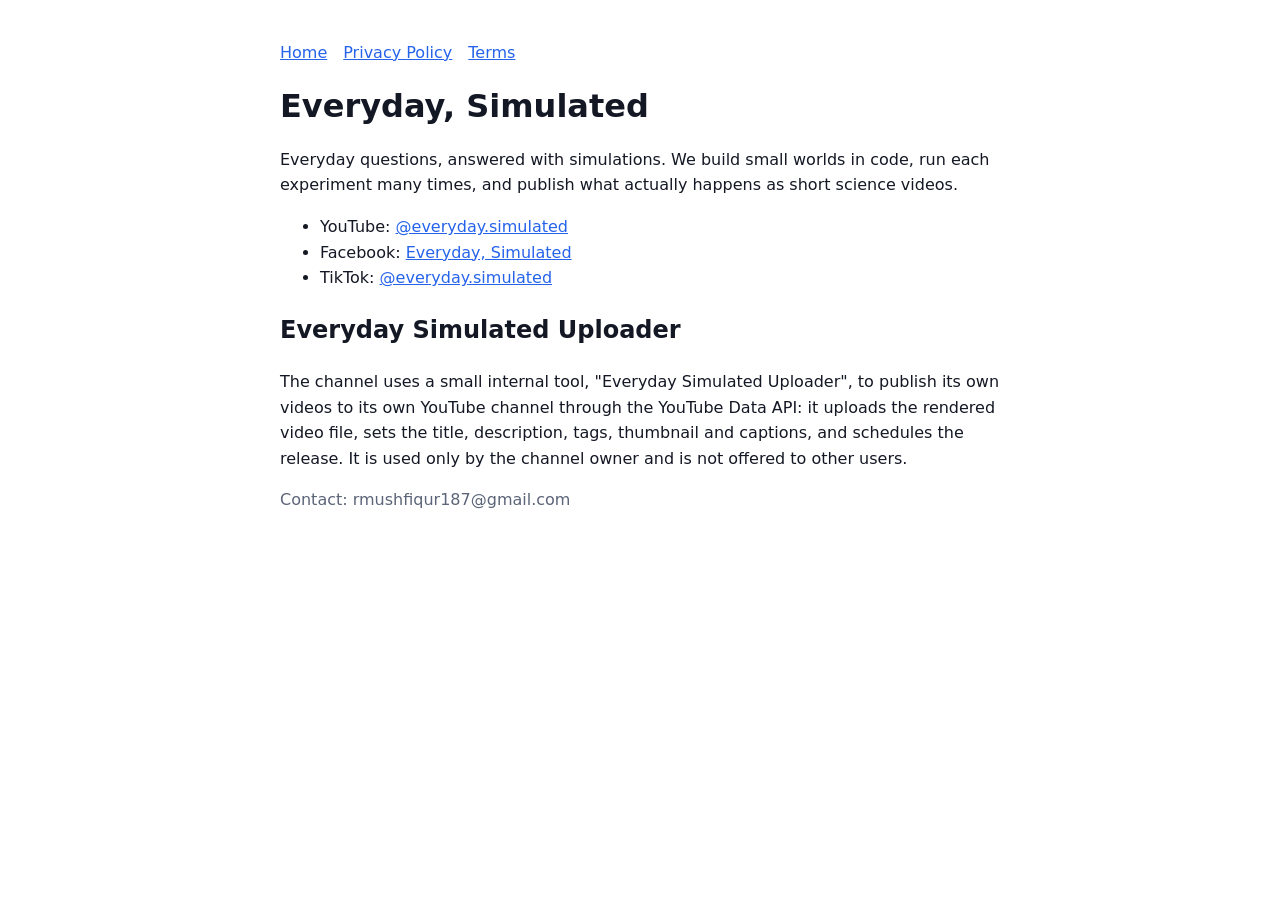
<file: index.html>
<!doctype html><html lang="en"><head><meta charset="utf-8"><meta name="viewport" content="width=device-width,initial-scale=1">
<title>Everyday, Simulated</title><link rel="stylesheet" href="style.css"></head><body><main>
<nav><a href="./">Home</a><a href="privacy.html">Privacy Policy</a><a href="terms.html">Terms</a></nav>
<h1>Everyday, Simulated</h1>
<p>Everyday questions, answered with simulations. We build small worlds in code, run each experiment many times, and publish what actually happens as short science videos.</p>
<ul>
<li>YouTube: <a href="https://www.youtube.com/@everyday.simulated">@everyday.simulated</a></li>
<li>Facebook: <a href="https://www.facebook.com/profile.php?id=61595884481792">Everyday, Simulated</a></li>
<li>TikTok: <a href="https://www.tiktok.com/@everyday.simulated">@everyday.simulated</a></li>
</ul>
<h2>Everyday Simulated Uploader</h2>
<p>The channel uses a small internal tool, "Everyday Simulated Uploader", to publish its own videos to its own YouTube channel through the YouTube Data API: it uploads the rendered video file, sets the title, description, tags, thumbnail and captions, and schedules the release. It is used only by the channel owner and is not offered to other users.</p>
<p class="muted">Contact: rmushfiqur187@gmail.com</p>
</main></body></html>
</file>
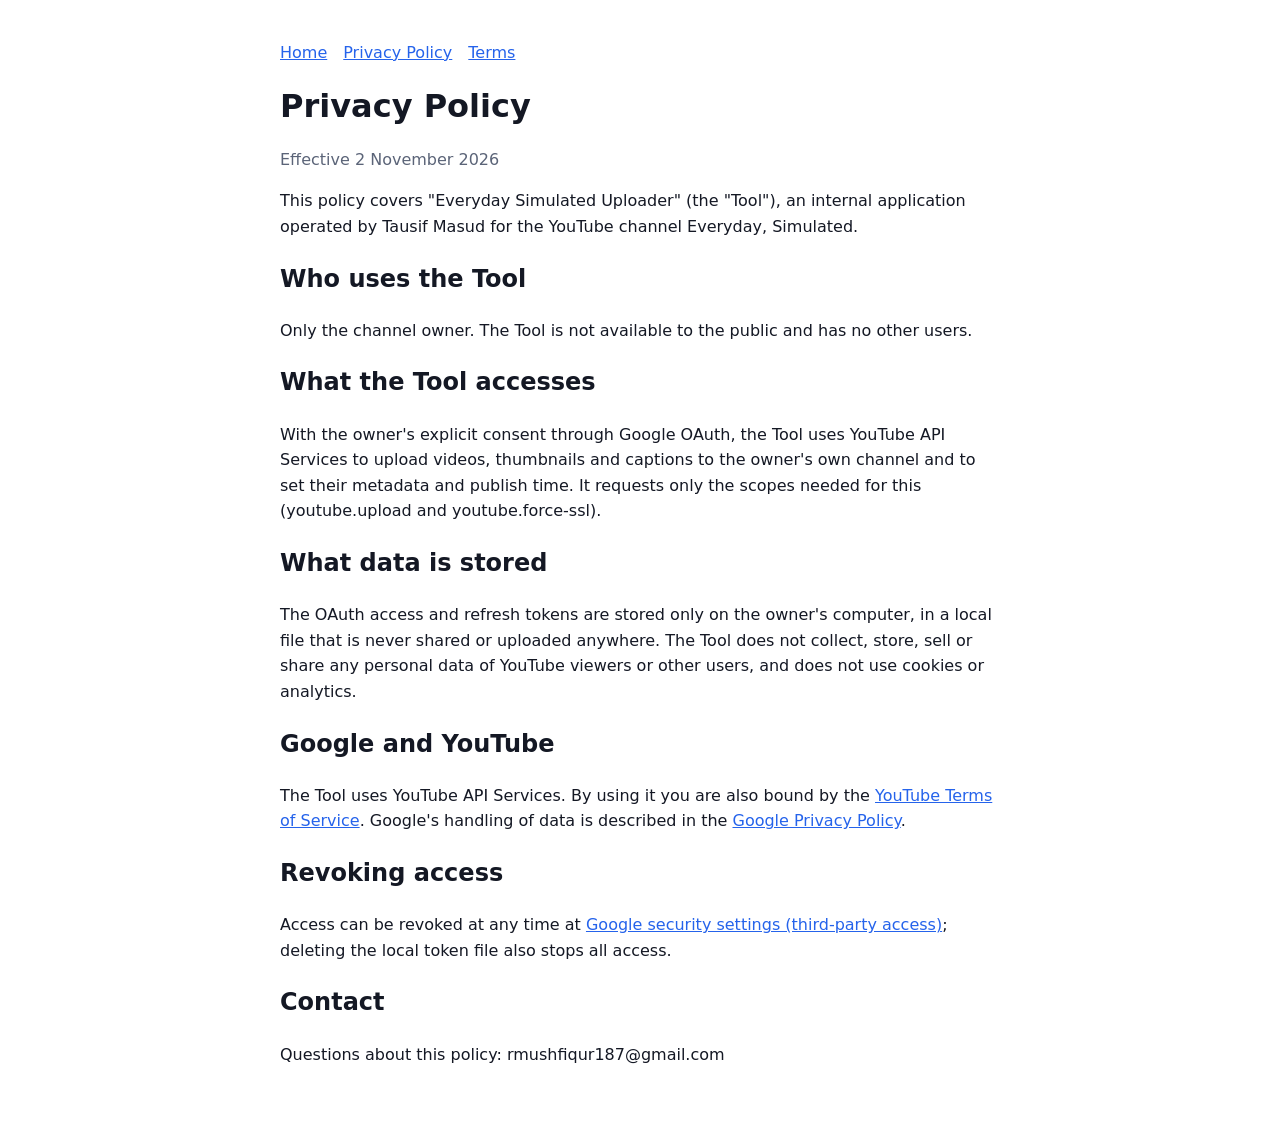
<file: privacy.html>
<!doctype html><html lang="en"><head><meta charset="utf-8"><meta name="viewport" content="width=device-width,initial-scale=1">
<title>Privacy Policy - Everyday, Simulated</title><link rel="stylesheet" href="style.css"></head><body><main>
<nav><a href="./">Home</a><a href="privacy.html">Privacy Policy</a><a href="terms.html">Terms</a></nav>
<h1>Privacy Policy</h1>
<p class="muted">Effective 2 November 2026</p>
<p>This policy covers "Everyday Simulated Uploader" (the "Tool"), an internal application operated by Tausif Masud for the YouTube channel Everyday, Simulated.</p>
<h2>Who uses the Tool</h2>
<p>Only the channel owner. The Tool is not available to the public and has no other users.</p>
<h2>What the Tool accesses</h2>
<p>With the owner's explicit consent through Google OAuth, the Tool uses YouTube API Services to upload videos, thumbnails and captions to the owner's own channel and to set their metadata and publish time. It requests only the scopes needed for this (youtube.upload and youtube.force-ssl).</p>
<h2>What data is stored</h2>
<p>The OAuth access and refresh tokens are stored only on the owner's computer, in a local file that is never shared or uploaded anywhere. The Tool does not collect, store, sell or share any personal data of YouTube viewers or other users, and does not use cookies or analytics.</p>
<h2>Google and YouTube</h2>
<p>The Tool uses YouTube API Services. By using it you are also bound by the <a href="https://www.youtube.com/t/terms">YouTube Terms of Service</a>. Google's handling of data is described in the <a href="https://policies.google.com/privacy">Google Privacy Policy</a>.</p>
<h2>Revoking access</h2>
<p>Access can be revoked at any time at <a href="https://myaccount.google.com/permissions">Google security settings (third-party access)</a>; deleting the local token file also stops all access.</p>
<h2>Contact</h2>
<p>Questions about this policy: rmushfiqur187@gmail.com</p>
</main></body></html>
</file>
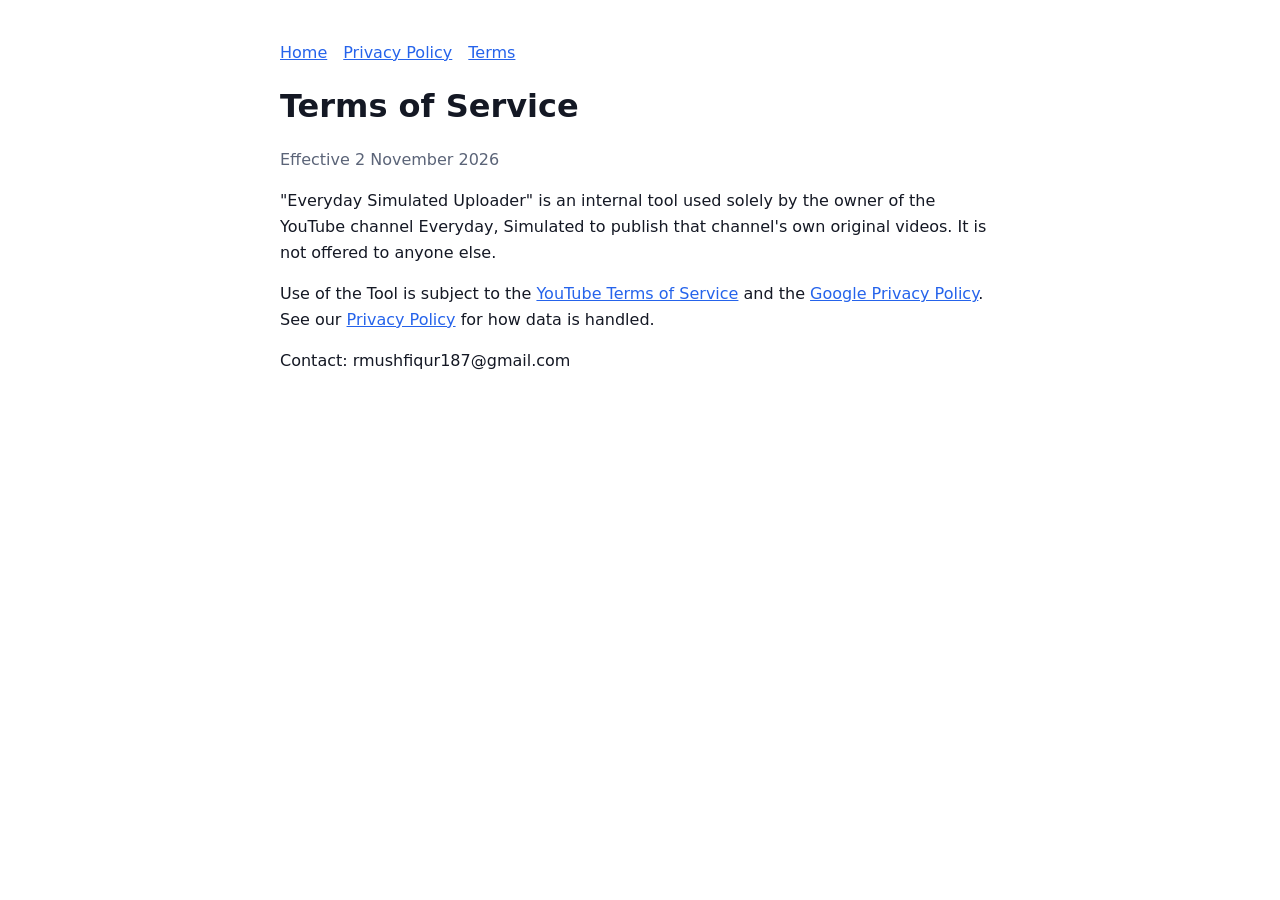
<file: terms.html>
<!doctype html><html lang="en"><head><meta charset="utf-8"><meta name="viewport" content="width=device-width,initial-scale=1">
<title>Terms of Service - Everyday, Simulated</title><link rel="stylesheet" href="style.css"></head><body><main>
<nav><a href="./">Home</a><a href="privacy.html">Privacy Policy</a><a href="terms.html">Terms</a></nav>
<h1>Terms of Service</h1>
<p class="muted">Effective 2 November 2026</p>
<p>"Everyday Simulated Uploader" is an internal tool used solely by the owner of the YouTube channel Everyday, Simulated to publish that channel's own original videos. It is not offered to anyone else.</p>
<p>Use of the Tool is subject to the <a href="https://www.youtube.com/t/terms">YouTube Terms of Service</a> and the <a href="https://policies.google.com/privacy">Google Privacy Policy</a>. See our <a href="privacy.html">Privacy Policy</a> for how data is handled.</p>
<p>Contact: rmushfiqur187@gmail.com</p>
</main></body></html>
</file>
<file: style.css>
:root{color-scheme:light dark;--bg:#fff;--fg:#141824;--muted:#5b6478;--accent:#2563eb}
@media (prefers-color-scheme:dark){:root{--bg:#0b1020;--fg:#eef1fa;--muted:#9aa6c8;--accent:#4d9dff}}
body{margin:0;background:var(--bg);color:var(--fg);font:16px/1.6 system-ui,-apple-system,Segoe UI,sans-serif}
main{max-width:720px;margin:0 auto;padding:40px 16px 64px}h1{line-height:1.2}a{color:var(--accent)}
.muted{color:var(--muted)}nav a{margin-right:16px}
</file>
